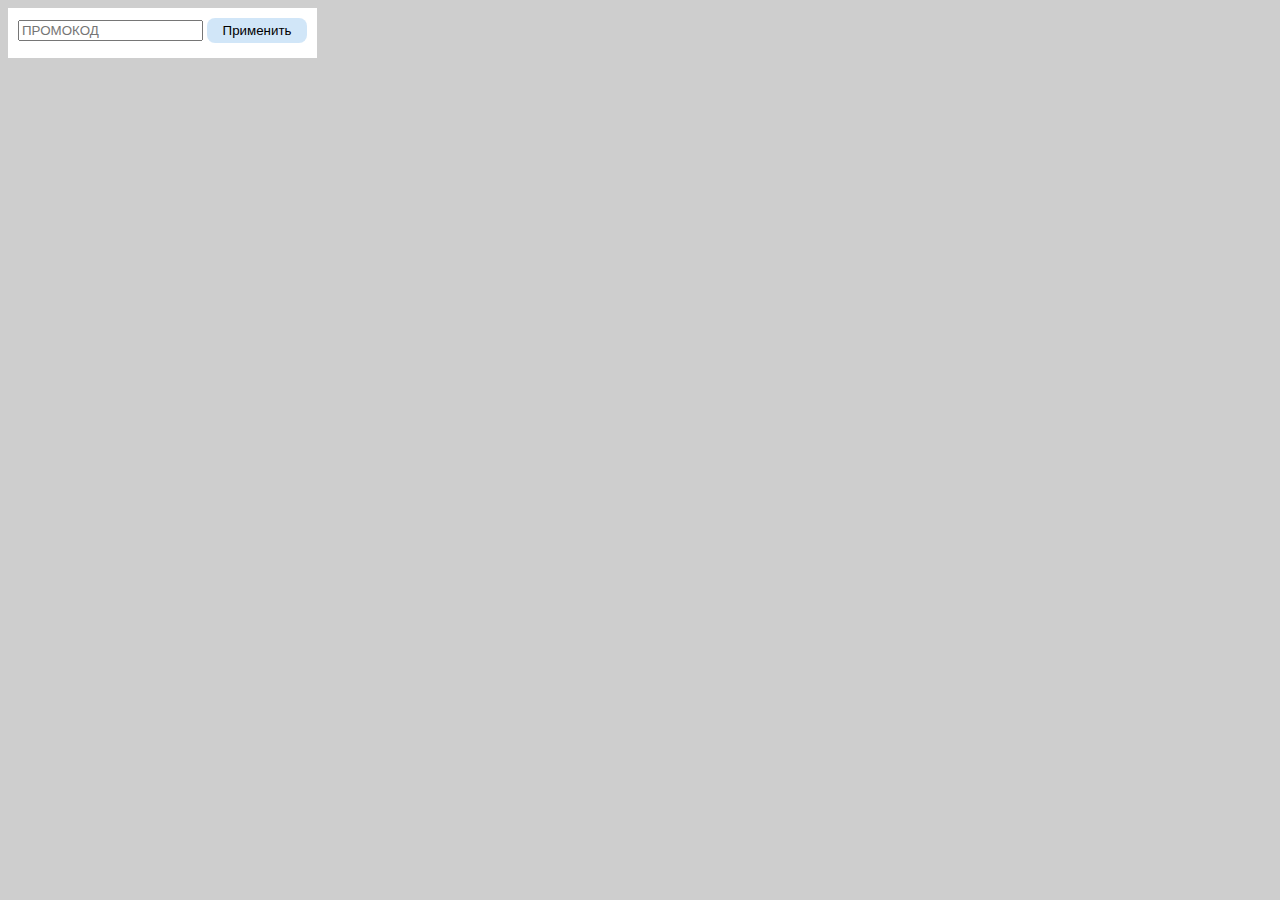
<file: Built-inObjectsAndFunctions/task-2/index.html>
<!DOCTYPE html>
<html lang="en">
<head>
    <meta charset="UTF-8">
    <meta name="viewport" content="width=device-width, initial-scale=1.0">
    <link rel="stylesheet" href="style.css">

    <title>Document</title>
</head>
<body>
    <form class="form" action="#" method="get">
        <div class="form__container">
            <input class="form__input" placeholder="ПРОМОКОД">
            <button class="form__btn" type="submit">Применить</button>
        </div>
        <span class="form__success"></span>
    </form>
    <script src="index.js"></script>
</body>
</html>
</file>
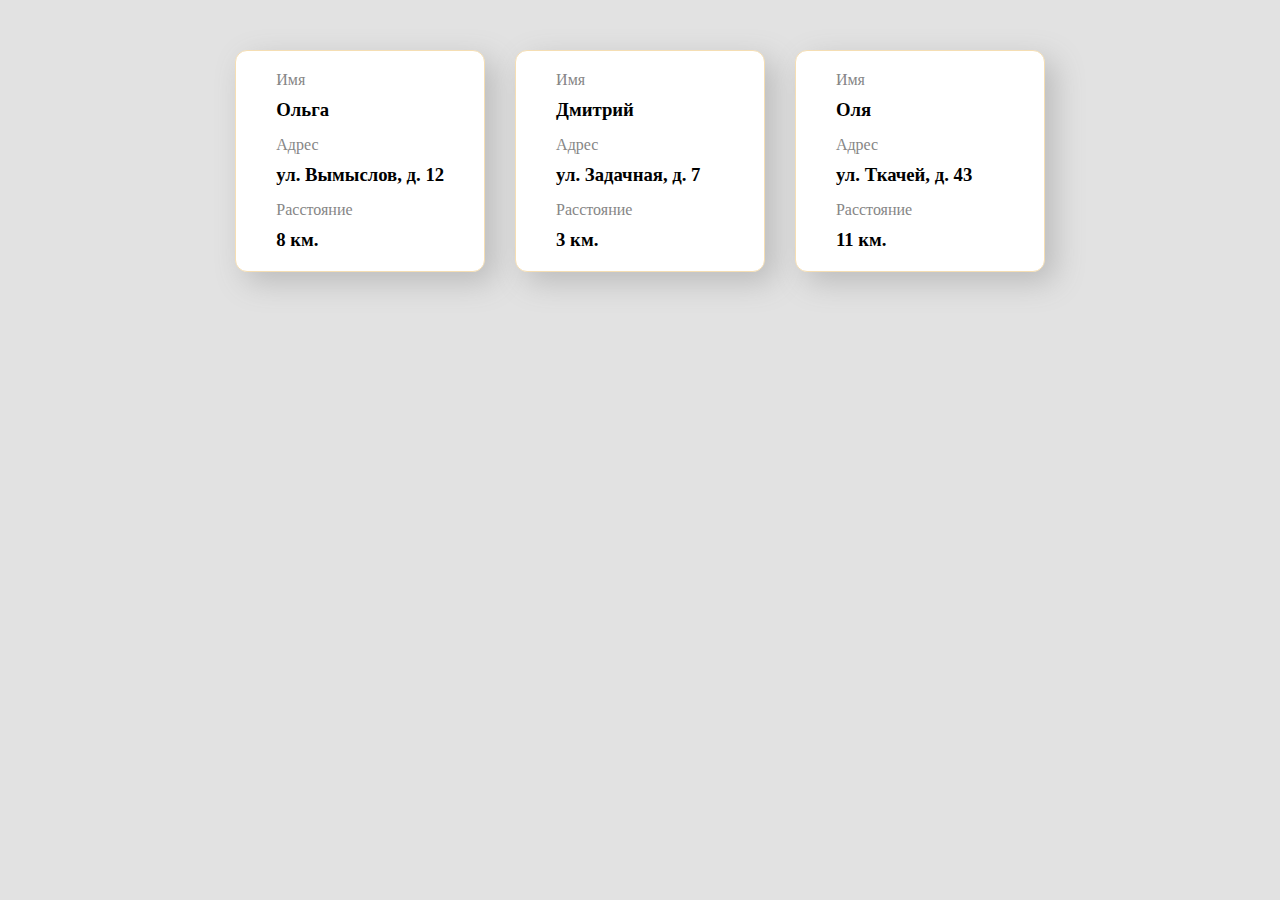
<file: Classes/task-1/index.html>
<!DOCTYPE html>
<html lang="ru">
<head>
    <meta charset="UTF-8">
    <meta name="viewport" content="width=device-width, initial-scale=1.0">
    <link rel="stylesheet" href="./css/normalize.css">
    <link rel="stylesheet" href="./css/style.css">
    <title>Document</title>
</head>
<body>
    <div class="app" id="app"></div>
    <script type="module" src="./index.js"></script>
</body>
</html>
</file>
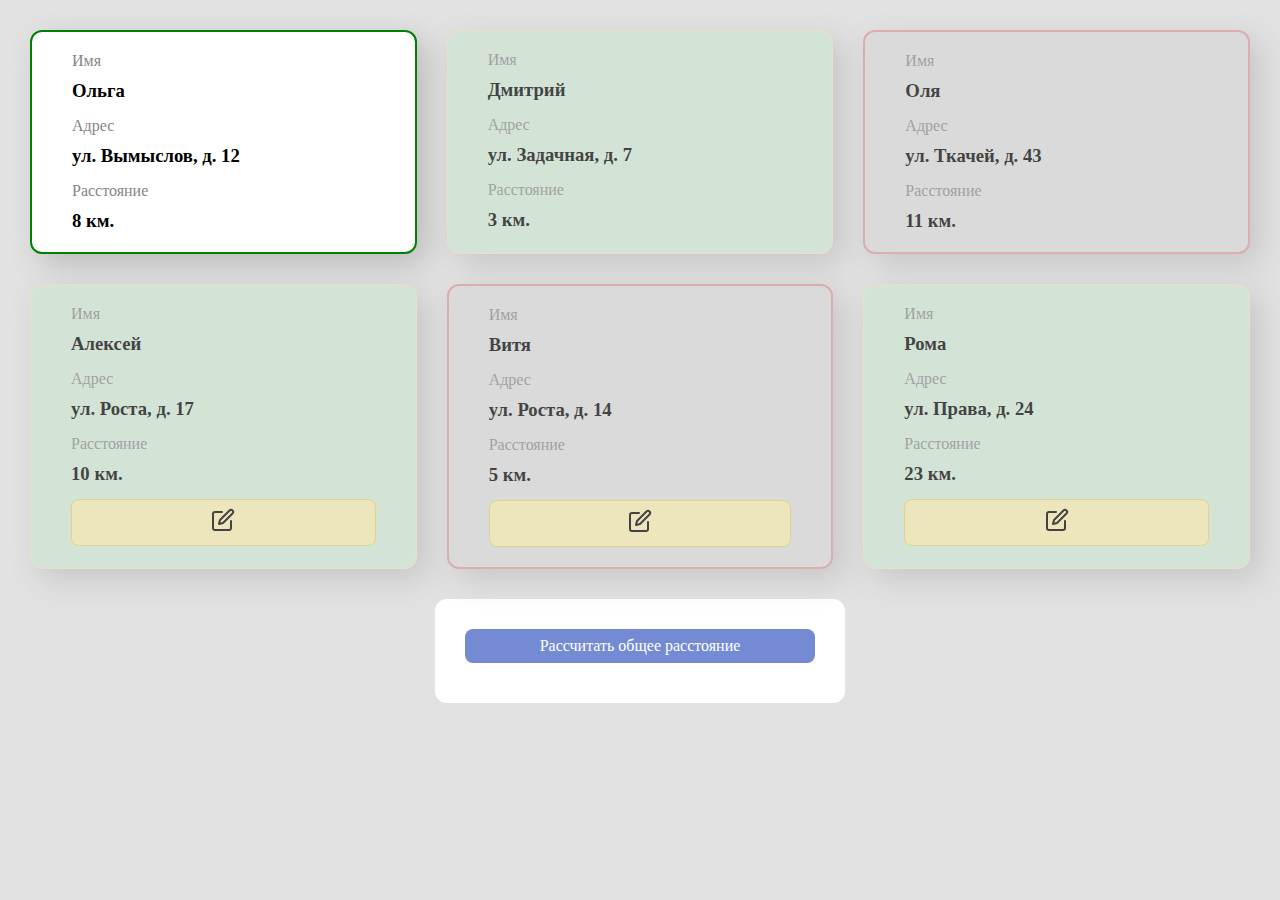
<file: Classes/task-2/index.html>
<!DOCTYPE html>
<html lang="ru">
<head>
    <meta charset="UTF-8">
    <meta name="viewport" content="width=device-width, initial-scale=1.0">
    <link rel="stylesheet" href="./css/normalize.css">
    <link rel="stylesheet" href="./css/style.css">
    <title>Document</title>
</head>
<body>
    <main>
        <div class="app" id="app"></div>
    </main>
    <script type="module" src="./index.js"></script>
</body>
</html>
</file>
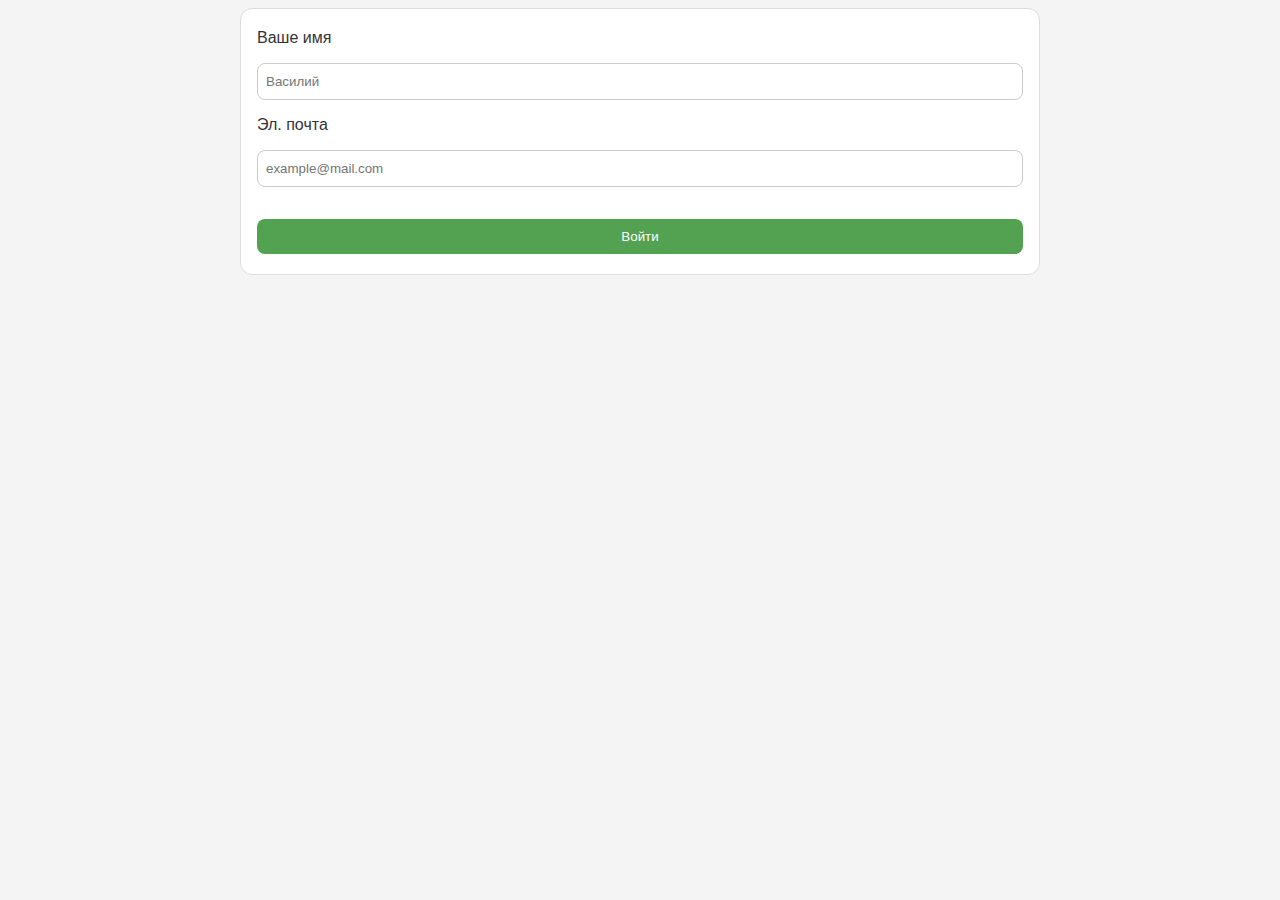
<file: ErrorProcessing/task-4/index.html>
<!DOCTYPE html> 
<html>
  <head>
    <link rel="stylesheet" type="text/css" href="styles.css" />
    <meta name="viewport" content="width=device-width,initial-scale=1,shrink-to-fit=no,viewport-fit=cover">
  </head>
  <body>
    <div id="app"></div>
    <script src="script.js"></script>
  </body>
</html>
</file>
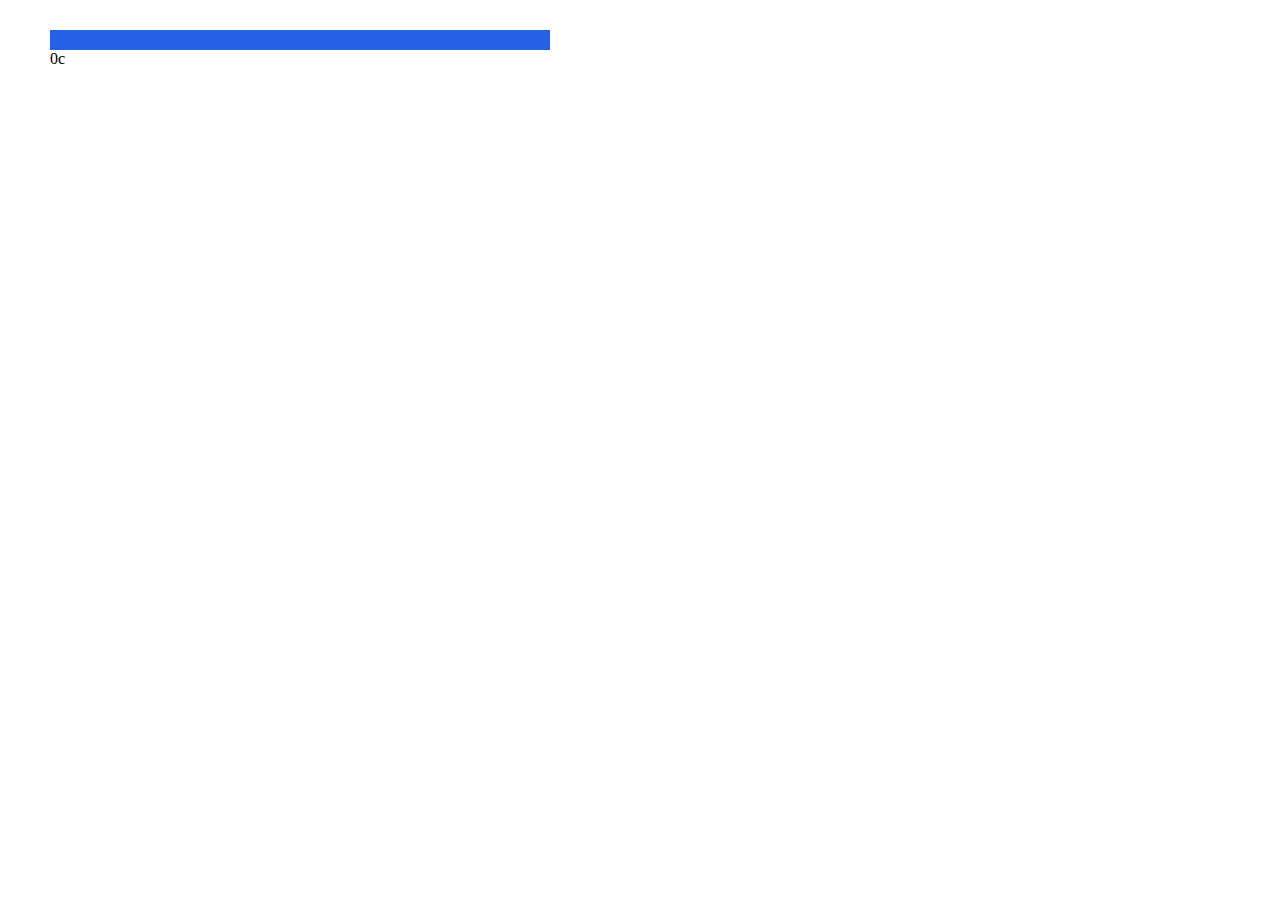
<file: EventLoop/task-2/index.html>
<!DOCTYPE html>
<html lang="en">
<head>
    <meta charset="UTF-8">
    <meta name="viewport" content="width=device-width, initial-scale=1.0">
    <link rel="stylesheet" href="style.css">
    <title>Document</title>
</head>
<body>
    <div id="progress-bar"></div>
    <span id="progress-time">0c</span>
    <script src="index.js"></script>
</body>
</html>
</file>
<file: Built-inObjectsAndFunctions/task-2/style.css>
body {
    background-color: #CECECE;
}

.form {
    display: flex;
    flex-direction: column;
    gap: 5px;
    width: max-content;
    min-height: 30px;
    padding: 10px;
    border: none;
    background-color: #fff;
}

.form__input--active {
    color: rgb(67, 167, 67);
}

.form__btn {
    width: 100px;
    padding: 5px;
    border: none;
    border-radius: 8px;
    background-color: #9fcbf07a;
}

.form__btn:hover {
    background-color: rgb(138, 176, 202);
    transition: 0.2s;
}

.form__success {
    display: none;
    text-align: left;
    color: rgb(67, 167, 67);
}

.form__success--active {
    display: block;
}
</file>
<file: Classes/task-1/css/style.css>
body {
    display: flex;
    justify-content: center;
    background-color: #e2e2e2;
    margin-top: 50px;
}

.app {
    display: grid;
    grid-template-columns: repeat(3, 1fr);
    gap: 30px;
}

.card__wrapper {
    display: flex;
    flex-direction: column;
    gap: 15px;
    padding: 20px 40px;
    background-color: white;
    border-radius: 12px;
    border: 1px solid wheat;
    box-shadow: 10px 10px 30px #bbbbbb;
}

.card__info-wrapper {
    display: flex;
    flex-direction: column;
    gap: 10px;
}

.card__tag {
    color: #868686;
}

.card__title {
    margin: 0;
}
</file>
<file: Classes/task-2/css/style.css>
body {
    
    background-color: #e2e2e2;
    display: flex;
    flex-direction: column;
}

main {
    position: relative;
    flex-grow: 1;
}

.app {
    display: grid;
    grid-template-columns: repeat(3, 1fr);
    gap: 30px;
    padding: 30px;
}

.card__wrapper {
    display: flex;
    flex-direction: column;
    gap: 15px;
    padding: 20px 40px;
    background-color: white;
    border-radius: 12px;
    border: 1px solid wheat;
    box-shadow: 10px 10px 30px #bbbbbb;
}

.card__wrapper--delivery {
    border: 2px solid green;
}

.card__wrapper--delivered {
    background-color: #cee6d3;
    opacity: 0.7;
}

.card__wrapper--canceled {
    border: 2px solid rgb(218, 153, 153);
    background-color: #d6d8d6;
    opacity: 0.7;
}

.card__info-wrapper {
    display: flex;
    flex-direction: column;
    gap: 10px;
}

.card__tag {
    color: #868686;
}

.card__title {
    margin: 0;
}

.edit-card__wrapper {
    position: absolute; 
    top: 50%;
    left: 50%;
    transform: translate(-50%, -50%);
    display: flex;
    flex-direction: column;
    gap: 15px;
    padding: 30px;
    background-color: white;
    border-radius: 8px;
    box-shadow: 10px 10px 30px #bbbbbb;
    z-index: 100;
}

.card-edit__title {
    margin: 0 0 10px 0;
}

.edit-card__input {
    min-width: 240px;
    padding: 10px;
    border-radius: 8px;
}

.edit-card__select {
    min-width: 240px;
    padding: 10px;
    border-radius: 8px;
}

.edit-card__save-btn {
    padding: 10px;
    background-color: rgb(190, 216, 190);
    border: none;
    border-radius: 8px;
    cursor: pointer;
}

.card__edit-btn {
    cursor: pointer;
    background-color: #f3e8ac;
    border: 1px solid #ddcd6f;
    border-radius: 8px;
    padding: 8px;
}

.card__edit-btn:hover {
    background-color: #f3e17e;
}

.edit-card__save-btn:hover {
    opacity: 0.9;
}

.card-edit__close-btn {
    position: absolute;
    top: 15px;
    right: 15px;
    padding: 0;
    border: none;
    cursor: pointer;
    background-color: transparent;
}

.overlay {
    position:absolute;
    top: 0;
    left: 0;
    width:100%;
    height:100%;
    background:rgba(0,0,0,.7);
    z-index:1;
}

.count__wrapper {
    max-width: 350px;
    display: flex;
    flex-direction: column;
    gap: 10px;
    margin: 0 auto;
    padding: 30px;
    background-color: white;
    border-radius: 12px;
}

.count__btn {
    display: flex;
    align-items: center;
    justify-content: center;
    background-color: #748bd4;
    padding: 8px;
    border-radius: 8px;
    color: white;
    cursor: pointer;
    border: none;
}
</file>
<file: ErrorProcessing/task-4/styles.css>
body {
  font-family: Arial, sans-serif;
  background-color: #f4f4f4;
  color: #333;
}

#app {
  max-width: 800px;
  margin: 0 auto;
}

.topbar {
  display: flex;
  justify-content: space-between;
  align-items: center;
  border-bottom: 1px solid #ccc;
  padding: 10px 0;
}

.topbar-logo {
  font-weight: bold;
}

.user {
  display: flex;
  flex-direction: column;
  justify-content: space-between;
}

.user-email {
  font-size: 12px;
}

.error {
  display: flex;
  flex-direction: column;
  gap: 16px;
  padding: 20px;
  background: #500;
  border-radius: 12px;
  color: #fff;
}

.error-title {
  font-weight: bold;
}

.films {
  display: grid;
  grid-template-columns: repeat(3, 1fr);
  gap: 16px;
  margin: 20px 0;
}

.films-card {
  border: 1px solid #ccc;
  padding: 20px;
  border-radius: 12px;
  background: #fff;
  position: relative;
  display: flex;
  flex-direction: column;
  gap: 4px;
}

.films-card[data-watched="true"] {
  background: inherit;
}

.films-card[data-watched="true"]::after {
  content: 'просмотрено';
  bottom: 4px;
  left: 20px;
  font-size: 12px;
}

.authForm {
  display: flex;
  flex-direction: column;
  gap: 16px;
  padding: 20px 16px;
  border: 1px solid #ddd;
  background: #fff;
  border-radius: 12px;
}

.authForm input {
  padding: 10px 8px;
  border-radius: 8px;
  border: none;
  border: 1px solid #ccc;
}

.authForm-submit {
  padding: 10px 8px;
  background: #52a252;
  border: none;
  border-radius: 8px;
  color: #fff;
  margin-top: 16px;
  cursor: pointer;
}

.error-with-server {
  display: none;
  margin: 50px auto;
  padding: 15px;
  border-radius: 12px;
  text-align: center;
}

.error-with-server--active {
  display: block;
}
</file>
<file: EventLoop/task-2/style.css>
#progress-bar {
    position: absolute;
    left: 50px;
    top: 30px;
    height: 20px;
    width: 0;
    background-color: #2461e6;
}

#progress-time {
    position: absolute;
    left: 50px;
    top: 50px; 
}
</file>
